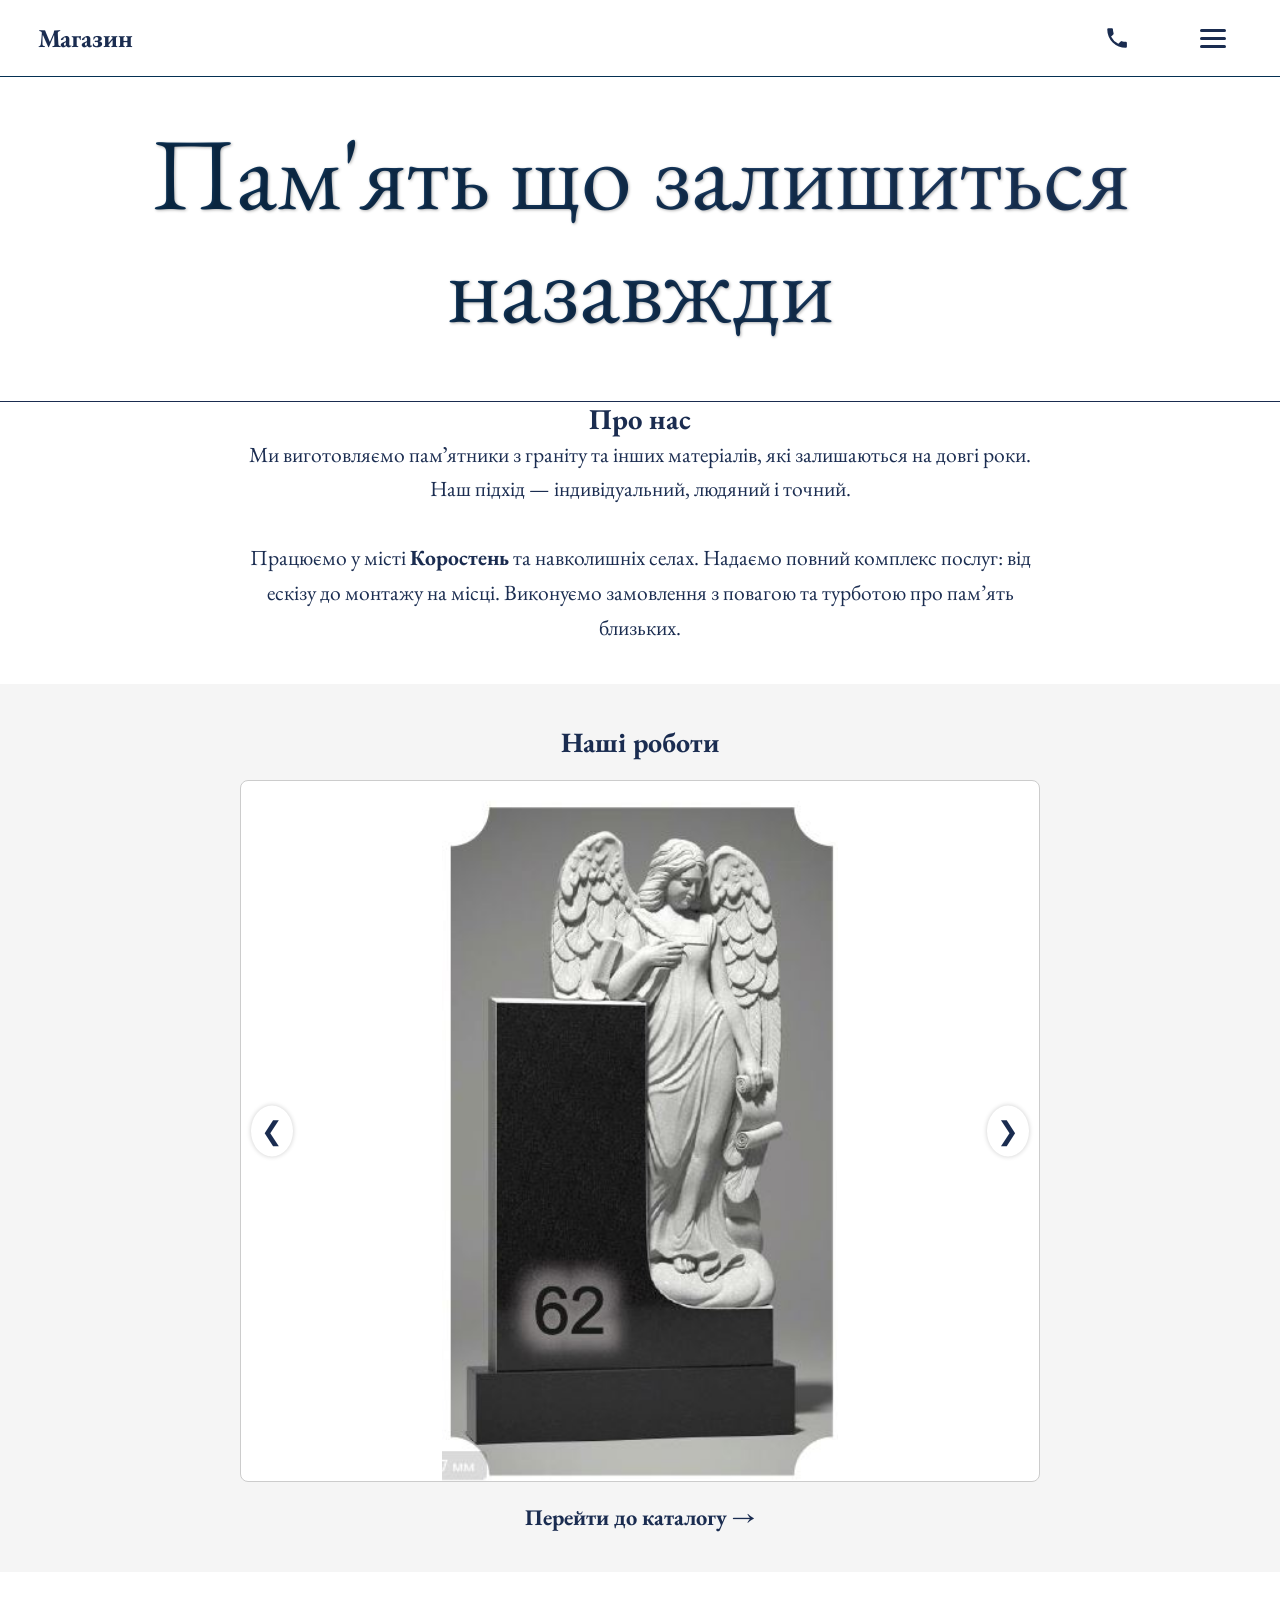
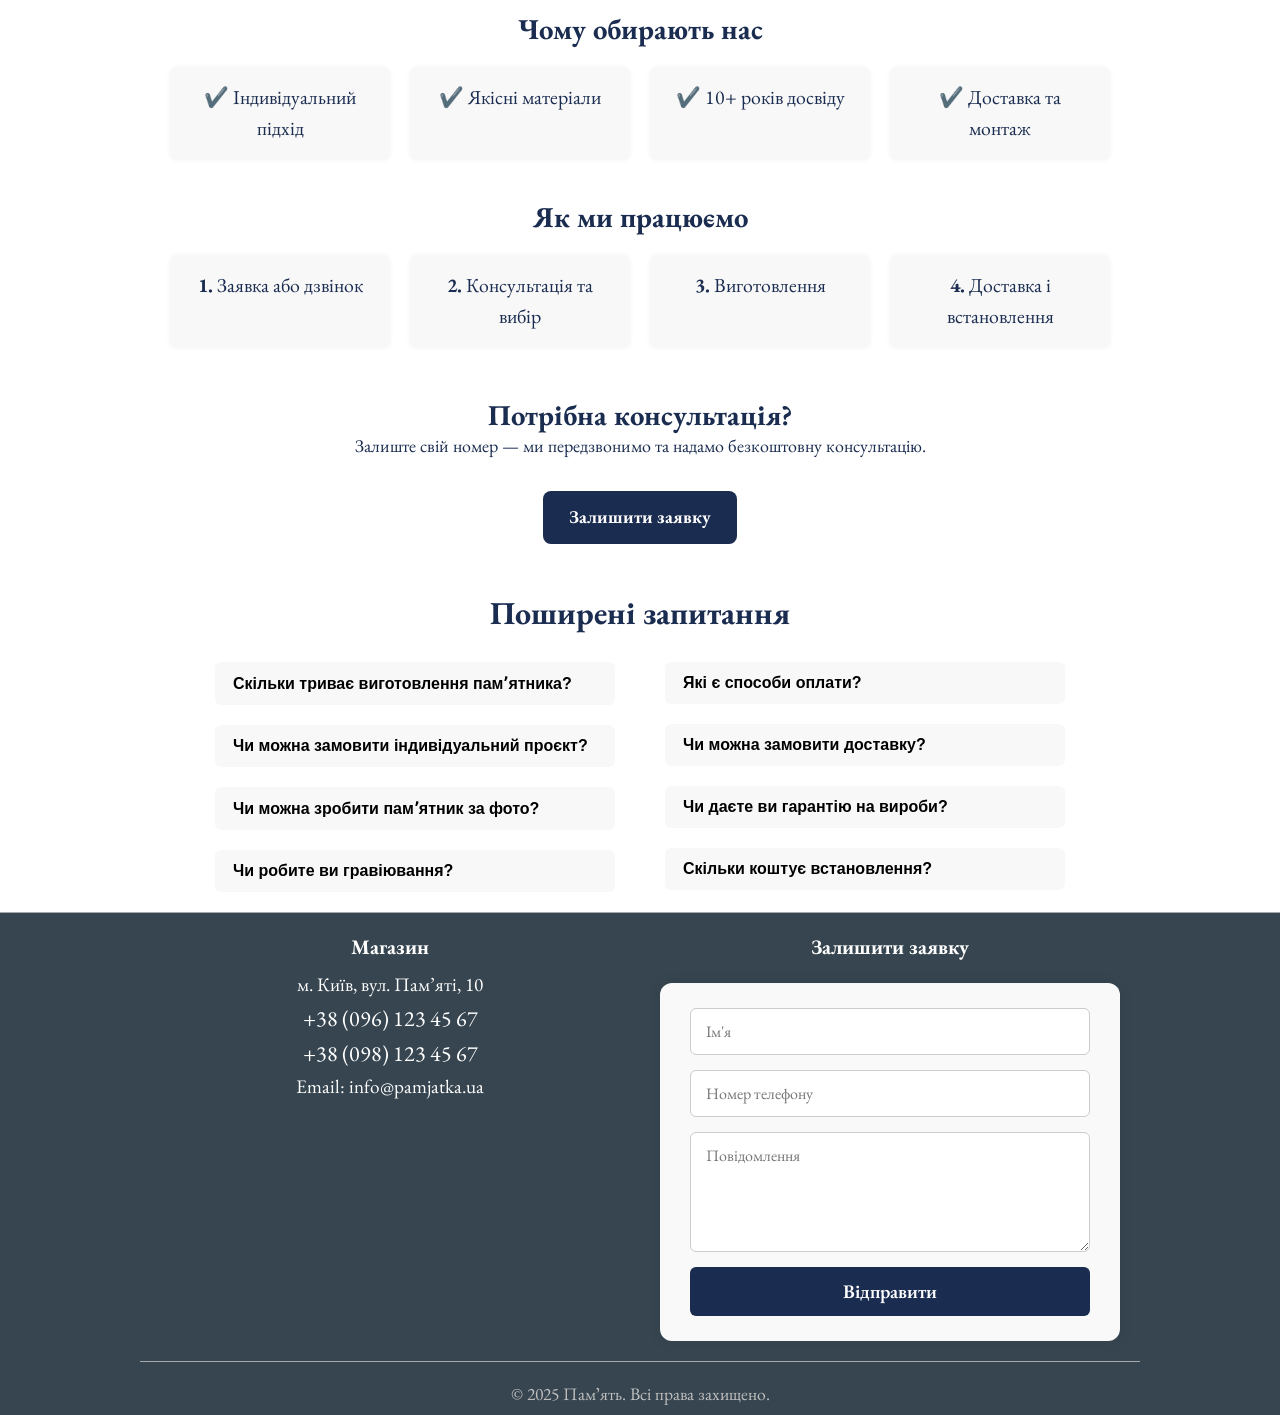
<file: index.html>
<!DOCTYPE html>
<html lang="uk">
  <head>
    <meta charset="UTF-8" />
    <meta name="viewport" content="width=device-width, initial-scale=1.0" />
    <title>Памʼять назавжди</title>
    <link rel="stylesheet" href="style.css" />
    <link
      href="https://fonts.googleapis.com/css2?family=EB+Garamond&display=swap"
      rel="stylesheet"
    />
  </head>
  <body>
    <div class="container">
      <header>
        <div
          class="logo"
          onclick="window.location.href='index.html'"
          style="cursor: pointer"
        >
          <h1>Магазин</h1>
        </div>

        <div class="header-right">
          <button id="toggle-form" class="scroll-btn" aria-label="Зв'язатися">
            <svg
              xmlns="http://www.w3.org/2000/svg"
              width="20"
              height="20"
              fill="currentColor"
              viewBox="0 0 24 24"
            >
              <path
                d="M6.62 10.79a15.053 15.053 0 0 0 6.59 6.59l2.2-2.2a1 1 0 0 1 1.05-.24 11.72 11.72 0 0 0 3.68.59 1 1 0 0 1 1 1V20a1 1 0 0 1-1 1A17 17 0 0 1 3 4a1 1 0 0 1 1-1h3.25a1 1 0 0 1 1 1 11.72 11.72 0 0 0 .59 3.68 1 1 0 0 1-.24 1.05l-2.2 2.2z"
              />
            </svg>
          </button>

          <div class="menu-wrapper">
            <div
              id="hamburger-btn"
              aria-label="Відкрити меню"
              role="button"
              tabindex="0"
            >
              <div class="bar"></div>
              <div class="bar"></div>
              <div class="bar"></div>
            </div>

            <div id="menu-popup" aria-hidden="true">
              <ul>
                <li><a href="catalog.html">Каталог пам'ятників</a></li>
                <li><a href="exhibition.html">Виставка</a></li>
                <li><a href="about.html">Про нас</a></li>
                <li><a href="contacts.html">Контакти</a></li>
              </ul>
            </div>
          </div>
        </div>
      </header>

      <div class="full-width-header-wrapper scroll-animate">
        <div class="full-width-header">Пам'ять що залишиться назавжди</div>
        <div class="underline"></div>
      </div>

      <main>
        <section class="about-section scroll-animate">
          <h2>Про нас</h2>
          <p>
            Ми виготовляємо памʼятники з граніту та інших матеріалів, які
            залишаються на довгі роки. Наш підхід — індивідуальний, людяний і
            точний. <br /><br />
            Працюємо у місті <strong>Коростень</strong> та навколишніх селах.
            Надаємо повний комплекс послуг: від ескізу до монтажу на місці.
            Виконуємо замовлення з повагою та турботою про пам’ять близьких.
          </p>
        </section>
      </main>
      <section class="carousel-section scroll-animate">
        <h2 class="carousel-title">Наші роботи</h2>

        <div class="carousel-container">
          <div class="carousel-track">
            <img src="img/monument1.jpg" alt="Памʼятник 1" />
            <img src="img/monument2.jpg" alt="Памʼятник 2" />
            <img src="img/monument3.jpg" alt="Памʼятник 3" />
          </div>

          <button class="carousel-btn prev" aria-label="Попереднє">
            &#10094;
          </button>
          <button class="carousel-btn next" aria-label="Наступне">
            &#10095;
          </button>
        </div>

        <div class="carousel-link">
          <a href="catalog.html">Перейти до каталогу →</a>
        </div>
      </section>
      <main>
        <section class="why-us centered-section scroll-animate">
          <h2>Чому обирають нас</h2>
          <div class="features-row">
            <div class="feature-box">✔️ Індивідуальний підхід</div>
            <div class="feature-box">✔️ Якісні матеріали</div>
            <div class="feature-box">✔️ 10+ років досвіду</div>
            <div class="feature-box">✔️ Доставка та монтаж</div>
          </div>
        </section>

        <section
          class="how-we-work centered-section scroll-animate scroll-animate"
        >
          <h2>Як ми працюємо</h2>
          <div class="steps-row">
            <div class="step-box"><strong>1.</strong> Заявка або дзвінок</div>
            <div class="step-box">
              <strong>2.</strong> Консультація та вибір
            </div>
            <div class="step-box"><strong>3.</strong> Виготовлення</div>
            <div class="step-box">
              <strong>4.</strong> Доставка і встановлення
            </div>
          </div>
        </section>

        <section class="cta-contact scroll-animate">
          <h2>Потрібна консультація?</h2>
          <p>
            Залиште свій номер — ми передзвонимо та надамо безкоштовну
            консультацію.
          </p>
          <a href="#footer-contact-form" class="btn scroll-btn"
            >Залишити заявку</a
          >
        </section>

        <section class="faq scroll-animate">
          <h2>Поширені запитання</h2>
          <div class="faq-columns">
            <div class="faq-column">
              <div class="faq-item">
                <button class="faq-question" aria-expanded="false">
                  Скільки триває виготовлення памʼятника?
                </button>
                <div class="faq-answer" hidden>
                  <p>В середньому від 10 до 21 дня.</p>
                </div>
              </div>
              <div class="faq-item">
                <button class="faq-question" aria-expanded="false">
                  Чи можна замовити індивідуальний проєкт?
                </button>
                <div class="faq-answer" hidden>
                  <p>
                    Так, ми виготовляємо памʼятники за вашими побажаннями та
                    ескізами.
                  </p>
                </div>
              </div>
              <div class="faq-item">
                <button class="faq-question" aria-expanded="false">
                  Чи можна зробити памʼятник за фото?
                </button>
                <div class="faq-answer" hidden>
                  <p>Так, ми можемо виготовити памʼятник за фото прикладом.</p>
                </div>
              </div>
              <div class="faq-item">
                <button class="faq-question" aria-expanded="false">
                  Чи робите ви гравіювання?
                </button>
                <div class="faq-answer" hidden>
                  <p>Так, включно з портретом, написами та символами.</p>
                </div>
              </div>
            </div>

            <div class="faq-column">
              <div class="faq-item">
                <button class="faq-question" aria-expanded="false">
                  Які є способи оплати?
                </button>
                <div class="faq-answer" hidden>
                  <p>Готівка, переказ на карту, безготівковий розрахунок.</p>
                </div>
              </div>
              <div class="faq-item">
                <button class="faq-question" aria-expanded="false">
                  Чи можна замовити доставку?
                </button>
                <div class="faq-answer" hidden>
                  <p>Так, ми організовуємо доставку по Житомирській області.</p>
                </div>
              </div>
              <div class="faq-item">
                <button class="faq-question" aria-expanded="false">
                  Чи даєте ви гарантію на вироби?
                </button>
                <div class="faq-answer" hidden>
                  <p>Так, на всі вироби діє гарантія до 5 років.</p>
                </div>
              </div>
              <div class="faq-item">
                <button class="faq-question" aria-expanded="false">
                  Скільки коштує встановлення?
                </button>
                <div class="faq-answer" hidden>
                  <p>
                    Ціна залежить від розміру, типу ґрунту та локації —
                    уточнюйте у менеджера.
                  </p>
                </div>
              </div>
            </div>
          </div>
        </section>
      </main>

      <footer>
        <div class="footer-container">
          <div class="footer-left">
            <h3>Магазин</h3>
            <address>
              м. Київ, вул. Пам’яті, 10<br />
              <a
                href="tel:+380961234567"
                id="phone-link"
                class="phone-link-modal"
                >+38 (096) 123 45 67</a
              ><br />
              <a
                href="tel:+380961234567"
                id="phone-link"
                class="phone-link-modal"
                >+38 (098) 123 45 67</a
              ><br />
              Email: info@pamjatka.ua
            </address>
          </div>

          <div class="footer-right">
            <h3>Залишити заявку</h3>
            <br />
            <form id="footer-contact-form">
              <input type="text" name="name" placeholder="Ім'я" required />
              <input
                type="tel"
                name="phone"
                placeholder="Номер телефону"
                required
              />
              <textarea name="message" placeholder="Повідомлення"></textarea>
              <button type="submit" id="submit-button">Відправити</button>
            </form>
          </div>
        </div>

        <p class="footer-bottom-text">© 2025 Памʼять. Всі права захищено.</p>
      </footer>
    </div>

    <script src="script.js"></script>
  </body>
</html>
</file>
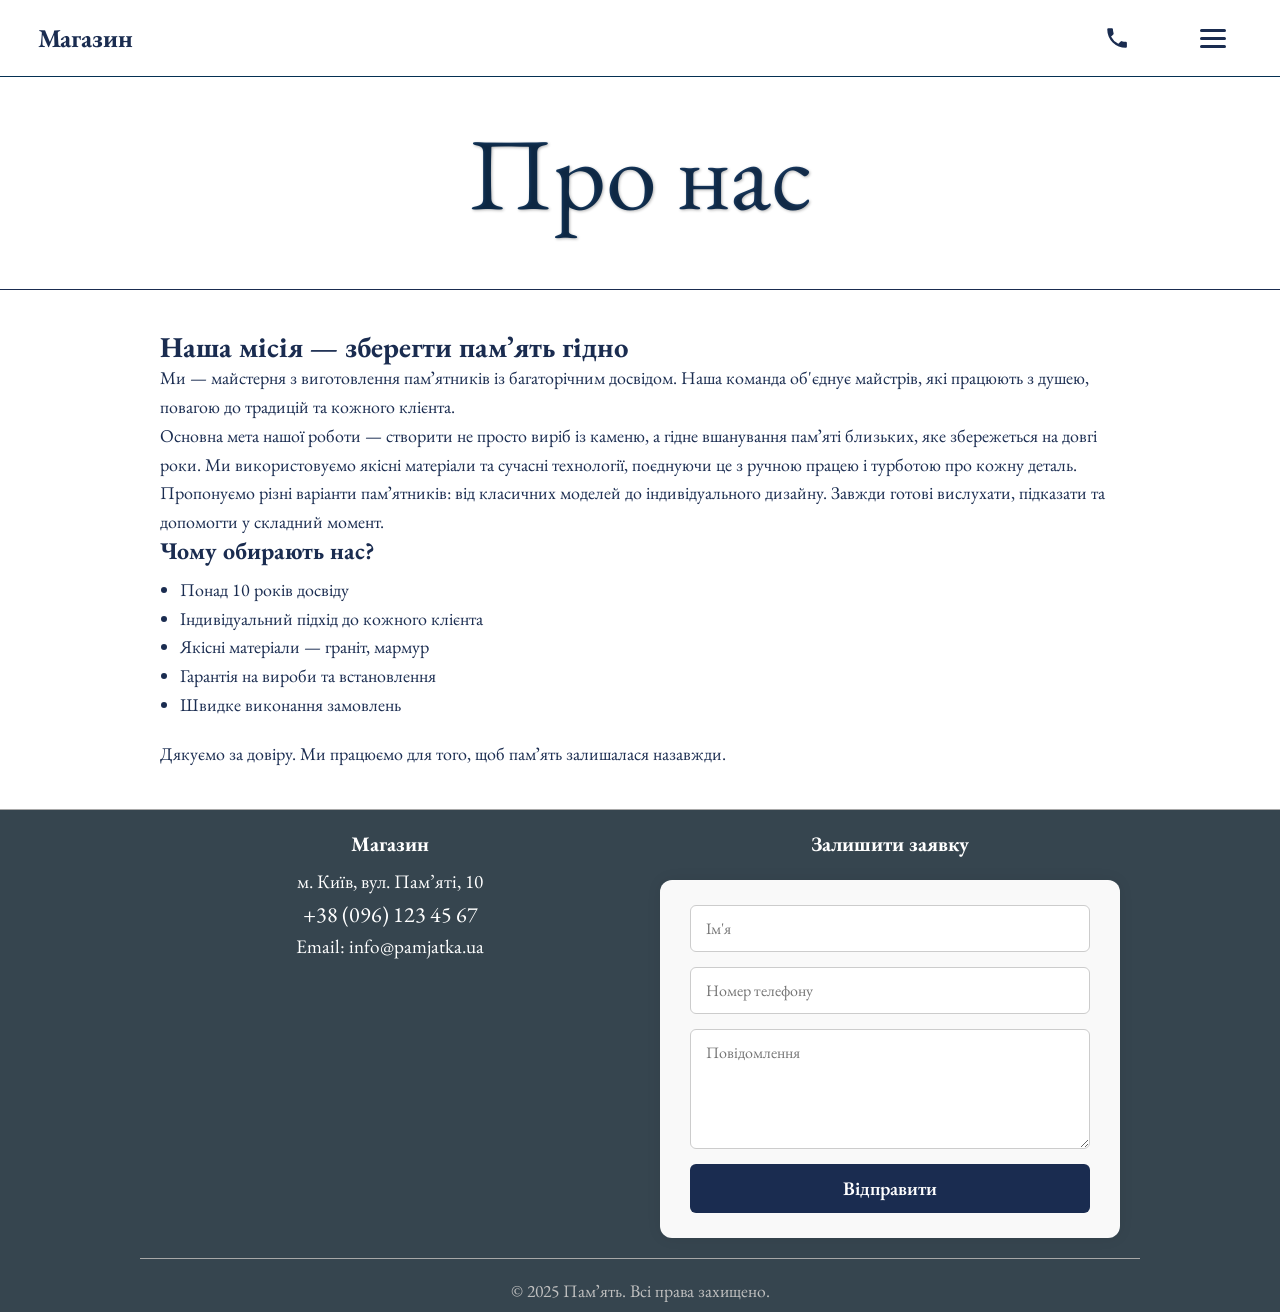
<file: about.html>
<!DOCTYPE html>
<html lang="uk">
  <head>
    <meta charset="UTF-8" />
    <meta name="viewport" content="width=device-width, initial-scale=1.0" />
    <title>Про нас — Памʼять назавжди</title>
    <link rel="stylesheet" href="style.css" />
    <link
      href="https://fonts.googleapis.com/css2?family=EB+Garamond&display=swap"
      rel="stylesheet"
    />
  </head>
  <body>
    <div class="container">
      <!-- Header -->
      <header>
        <div
          class="logo"
          onclick="window.location.href='index.html'"
          style="cursor: pointer"
        >
          <h1>Магазин</h1>
        </div>

        <div class="header-right">
          <button id="toggle-form" class="scroll-btn" aria-label="Зв'язатися">
            <!-- Іконка телефону -->
            <svg
              xmlns="http://www.w3.org/2000/svg"
              width="20"
              height="20"
              fill="currentColor"
              viewBox="0 0 24 24"
            >
              <path
                d="M6.62 10.79a15.053 15.053 0 0 0 6.59 6.59l2.2-2.2a1 1 0 0 1 1.05-.24 11.72 11.72 0 0 0 3.68.59 1 1 0 0 1 1 1V20a1 1 0 0 1-1 1A17 17 0 0 1 3 4a1 1 0 0 1 1-1h3.25a1 1 0 0 1 1 1 11.72 11.72 0 0 0 .59 3.68 1 1 0 0 1-.24 1.05l-2.2 2.2z"
              />
            </svg>
          </button>

          <div class="menu-wrapper">
            <div
              id="hamburger-btn"
              aria-label="Відкрити меню"
              role="button"
              tabindex="0"
            >
              <div class="bar"></div>
              <div class="bar"></div>
              <div class="bar"></div>
            </div>

            <div id="menu-popup" aria-hidden="true">
              <ul>
                <li><a href="catalog.html">Каталог пам'ятників</a></li>
                <li><a href="exhibition.html">Виставка</a></li>
                <li><a href="about.html">Про нас</a></li>
                <li><a href="contacts.html">Контакти</a></li>
              </ul>
            </div>
          </div>
        </div>
      </header>

      <!-- Заголовок -->
      <div class="full-width-header-wrapper scroll-animate">
        <div class="full-width-header">Про нас</div>
        <div class="underline"></div>
      </div>

      <!-- Основний контент -->
      <main>
        <section
          class="about-content scroll-animate"
          style="padding: 40px 20px; max-width: 1000px; margin: 0 auto"
        >
          <h2>Наша місія — зберегти памʼять гідно</h2>
          <p>
            Ми — майстерня з виготовлення памʼятників із багаторічним досвідом.
            Наша команда об'єднує майстрів, які працюють з душею, повагою до
            традицій та кожного клієнта.
          </p>

          <p>
            Основна мета нашої роботи — створити не просто виріб із каменю, а
            гідне вшанування памʼяті близьких, яке збережеться на довгі роки. Ми
            використовуємо якісні матеріали та сучасні технології, поєднуючи це
            з ручною працею і турботою про кожну деталь.
          </p>

          <p>
            Пропонуємо різні варіанти памʼятників: від класичних моделей до
            індивідуального дизайну. Завжди готові вислухати, підказати та
            допомогти у складний момент.
          </p>

          <h3>Чому обирають нас?</h3>
          <ul style="margin-top: 10px; padding-left: 20px">
            <li>Понад 10 років досвіду</li>
            <li>Індивідуальний підхід до кожного клієнта</li>
            <li>Якісні матеріали — граніт, мармур</li>
            <li>Гарантія на вироби та встановлення</li>
            <li>Швидке виконання замовлень</li>
          </ul>

          <p style="margin-top: 20px">
            Дякуємо за довіру. Ми працюємо для того, щоб памʼять залишалася
            назавжди.
          </p>
        </section>
      </main>

      <!-- Footer -->
      <footer>
        <div class="footer-container">
          <div class="footer-left">
            <h3>Магазин</h3>
            <address>
              м. Київ, вул. Пам’яті, 10<br />
              <a
                href="tel:+380961234567"
                id="phone-link"
                class="phone-link-modal"
                >+38 (096) 123 45 67</a
              ><br />
              Email: info@pamjatka.ua
            </address>
          </div>

          <div class="footer-right">
            <h3>Залишити заявку</h3>
            <br />
            <form id="footer-contact-form">
              <input type="text" name="name" placeholder="Ім'я" required />
              <input
                type="tel"
                name="phone"
                placeholder="Номер телефону"
                required
              />
              <textarea name="message" placeholder="Повідомлення"></textarea>
              <button type="submit" id="submit-button">Відправити</button>
            </form>
          </div>
        </div>
        <p class="footer-bottom-text">© 2025 Памʼять. Всі права захищено.</p>
      </footer>
    </div>

    <script src="script.js"></script>
  </body>
</html>
</file>
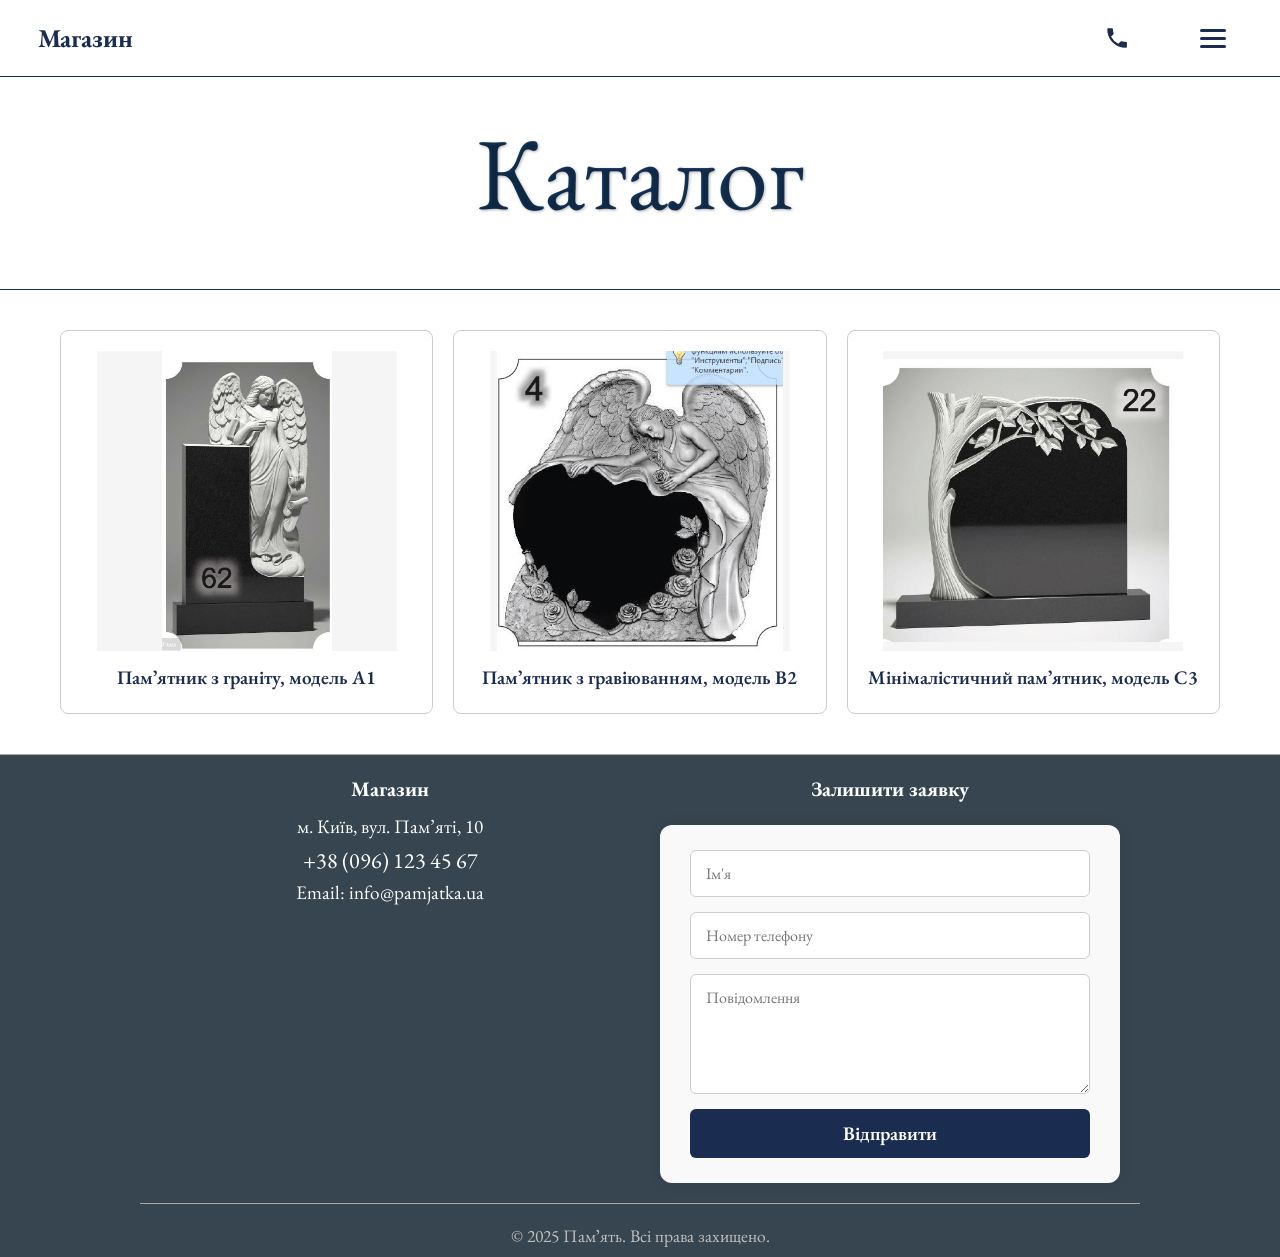
<file: catalog.html>
<!DOCTYPE html>
<html lang="uk">
  <head>
    <meta charset="UTF-8" />
    <meta name="viewport" content="width=device-width, initial-scale=1.0" />
    <title>Каталог памʼятників — Памʼять назавжди</title>
    <link rel="stylesheet" href="style.css" />
    <link
      href="https://fonts.googleapis.com/css2?family=EB+Garamond&display=swap"
      rel="stylesheet"
    />
  </head>
  <body>
    <div class="container">
      <!-- Header -->
      <header>
        <div
          class="logo"
          onclick="window.location.href='index.html'"
          style="cursor: pointer"
        >
          <h1>Магазин</h1>
        </div>

        <div class="header-right">
          <button id="toggle-form" class="scroll-btn" aria-label="Зв'язатися">
            <svg
              xmlns="http://www.w3.org/2000/svg"
              width="20"
              height="20"
              fill="currentColor"
              viewBox="0 0 24 24"
            >
              <path
                d="M6.62 10.79a15.053 15.053 0 0 0 6.59 6.59l2.2-2.2a1 1 0 0 1 1.05-.24 11.72 11.72 0 0 0 3.68.59 1 1 0 0 1 1 1V20a1 1 0 0 1-1 1A17 17 0 0 1 3 4a1 1 0 0 1 1-1h3.25a1 1 0 0 1 1 1 11.72 11.72 0 0 0 .59 3.68 1 1 0 0 1-.24 1.05l-2.2 2.2z"
              />
            </svg>
          </button>

          <div class="menu-wrapper">
            <div
              id="hamburger-btn"
              aria-label="Відкрити меню"
              role="button"
              tabindex="0"
            >
              <div class="bar"></div>
              <div class="bar"></div>
              <div class="bar"></div>
            </div>

            <div id="menu-popup" aria-hidden="true">
              <ul>
                <li><a href="catalog.html">Каталог пам'ятників</a></li>
                <li><a href="exhibition.html">Виставка</a></li>
                <li><a href="about.html">Про нас</a></li>
                <li><a href="contacts.html">Контакти</a></li>
              </ul>
            </div>
          </div>
        </div>
      </header>

      <!-- Заголовок -->
      <div class="full-width-header-wrapper scroll-animate">
        <div class="full-width-header">Каталог</div>
        <div class="underline"></div>
      </div>

      <!-- Основний контент -->
      <main class="scroll-animate">
        <section class="gallery">
          <div class="gallery-item">
            <div class="image-box">
              <img src="img/monument1.jpg" alt="Памʼятник 1" />
            </div>
            <div class="item-title">Памʼятник з граніту, модель A1</div>
          </div>

          <div class="gallery-item">
            <div class="image-box">
              <img src="img/monument2.jpg" alt="Памʼятник 2" />
            </div>
            <div class="item-title">Памʼятник з гравіюванням, модель B2</div>
          </div>

          <div class="gallery-item">
            <div class="image-box">
              <img src="img/monument3.jpg" alt="Памʼятник 3" />
            </div>
            <div class="item-title">Мінімалістичний памʼятник, модель C3</div>
          </div>

          <!-- Додай більше елементів за потреби -->
        </section>
      </main>

      <!-- Footer -->
      <footer>
        <div class="footer-container">
          <div class="footer-left">
            <h3>Магазин</h3>
            <address>
              м. Київ, вул. Пам’яті, 10<br />
              <a
                href="tel:+380961234567"
                id="phone-link"
                class="phone-link-modal"
                >+38 (096) 123 45 67</a
              ><br />
              Email: info@pamjatka.ua
            </address>
          </div>

          <div class="footer-right">
            <h3>Залишити заявку</h3>
            <br />
            <form id="footer-contact-form">
              <input type="text" name="name" placeholder="Ім'я" required />
              <input
                type="tel"
                name="phone"
                placeholder="Номер телефону"
                required
              />
              <textarea name="message" placeholder="Повідомлення"></textarea>
              <button type="submit" id="submit-button">Відправити</button>
            </form>
          </div>
        </div>

        <p class="footer-bottom-text">© 2025 Памʼять. Всі права захищено.</p>
      </footer>
    </div>

    <script src="script.js"></script>
  </body>
</html>
</file>
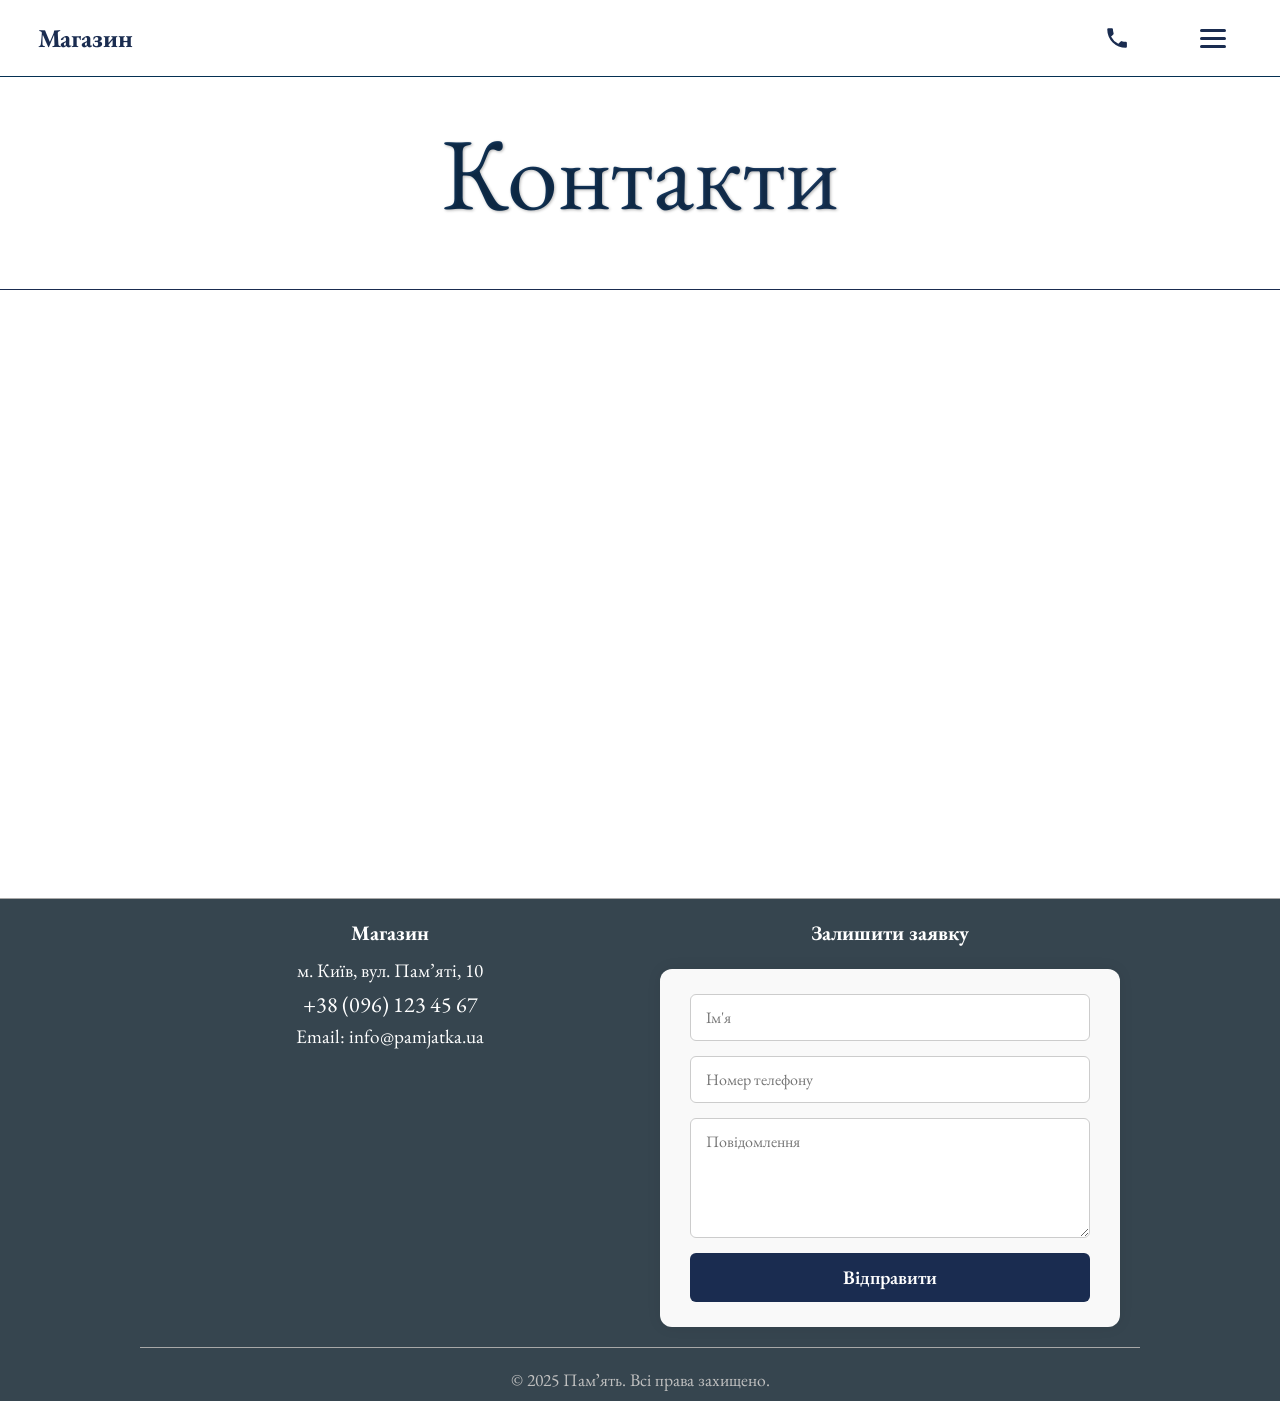
<file: contacts.html>
<!DOCTYPE html>
<html lang="uk">
  <head>
    <meta charset="UTF-8" />
    <meta name="viewport" content="width=device-width, initial-scale=1.0" />
    <title>Контакти — Памʼять назавжди</title>
    <link rel="stylesheet" href="style.css" />
    <link
      href="https://fonts.googleapis.com/css2?family=EB+Garamond&display=swap"
      rel="stylesheet"
    />
  </head>
  <body>
    <div class="container">
      <!-- Header -->
      <header>
        <div class="logo" onclick="window.location.href='index.html'">
          <h1>Магазин</h1>
        </div>

        <div class="header-right">
          <button id="toggle-form" class="scroll-btn" aria-label="Зв'язатися">
            <svg
              xmlns="http://www.w3.org/2000/svg"
              width="20"
              height="20"
              fill="currentColor"
              viewBox="0 0 24 24"
            >
              <path
                d="M6.62 10.79a15.053 15.053 0 0 0 6.59 6.59l2.2-2.2a1 1 0 0 1 1.05-.24 11.72 11.72 0 0 0 3.68.59 1 1 0 0 1 1 1V20a1 1 0 0 1-1 1A17 17 0 0 1 3 4a1 1 0 0 1 1-1h3.25a1 1 0 0 1 1 1 11.72 11.72 0 0 0 .59 3.68 1 1 0 0 1-.24 1.05l-2.2 2.2z"
              />
            </svg>
          </button>

          <div class="menu-wrapper">
            <div id="hamburger-btn" role="button" tabindex="0">
              <div class="bar"></div>
              <div class="bar"></div>
              <div class="bar"></div>
            </div>

            <div id="menu-popup">
              <ul>
                <li><a href="catalog.html">Каталог пам'ятників</a></li>
                <li><a href="exhibition.html">Виставка</a></li>
                <li><a href="about.html">Про нас</a></li>
                <li><a href="contacts.html">Контакти</a></li>
              </ul>
            </div>
          </div>
        </div>
      </header>

      <!-- Заголовок -->
      <div class="full-width-header-wrapper scroll-animate">
        <div class="full-width-header">Контакти</div>
        <div class="underline"></div>
      </div>

      <!-- Карта -->
      <main>
        <section
          class="map-section scroll-animate"
          style="padding: 40px 20px; text-align: center"
        >
          <section id="map" style="margin: 40px 0">
            <div class="map-container">
              <iframe
                src="https://www.google.com/maps/embed?pb=!1m18!1m12!1m3!1d1298.0288405565564!2d28.606807004438373!3d50.957515828695!2m3!1f0!2f0!3f0!3m2!1i1024!2i768!4f13.1!3m3!1m2!1s0x472bdbbc7ee4a571%3A0x253906e14a821879!2z0LLRg9C70LjRhtGPINCG0LLQsNC90LAg0JrQvtGC0LvRj9GA0LXQstGB0YzQutC-0LPQviwgMTQ0LCDQmtC-0YDQvtGB0YLQtdC90YwsINCW0LjRgtC-0LzQuNGA0YHRjNC60LAg0L7QsdC70LDRgdGC0YwsIDExNTA5!5e0!3m2!1suk!2sua!4v1755598409190!5m2!1suk!2sua"
                width="600"
                height="450"
                style="border: 0"
                allowfullscreen=""
                loading="lazy"
                referrerpolicy="no-referrer-when-downgrade"
              ></iframe>
            </div>
          </section>
        </section>
      </main>

      <!-- Footer -->
      <footer>
        <div class="footer-container">
          <div class="footer-left">
            <h3>Магазин</h3>
            <address>
              м. Київ, вул. Пам’яті, 10<br />
              <a
                href="tel:+380961234567"
                id="phone-link"
                class="phone-link-modal"
                >+38 (096) 123 45 67</a
              ><br />
              Email: info@pamjatka.ua
            </address>
          </div>

          <div class="footer-right">
            <h3>Залишити заявку</h3>
            <br />
            <form id="footer-contact-form">
              <input type="text" name="name" placeholder="Ім'я" required />
              <input
                type="tel"
                name="phone"
                placeholder="Номер телефону"
                required
              />
              <textarea name="message" placeholder="Повідомлення"></textarea>
              <button type="submit" id="submit-button">Відправити</button>
            </form>
          </div>
        </div>

        <p class="footer-bottom-text">© 2025 Памʼять. Всі права захищено.</p>
      </footer>
    </div>

    <script src="script.js"></script>
  </body>
</html>
</file>
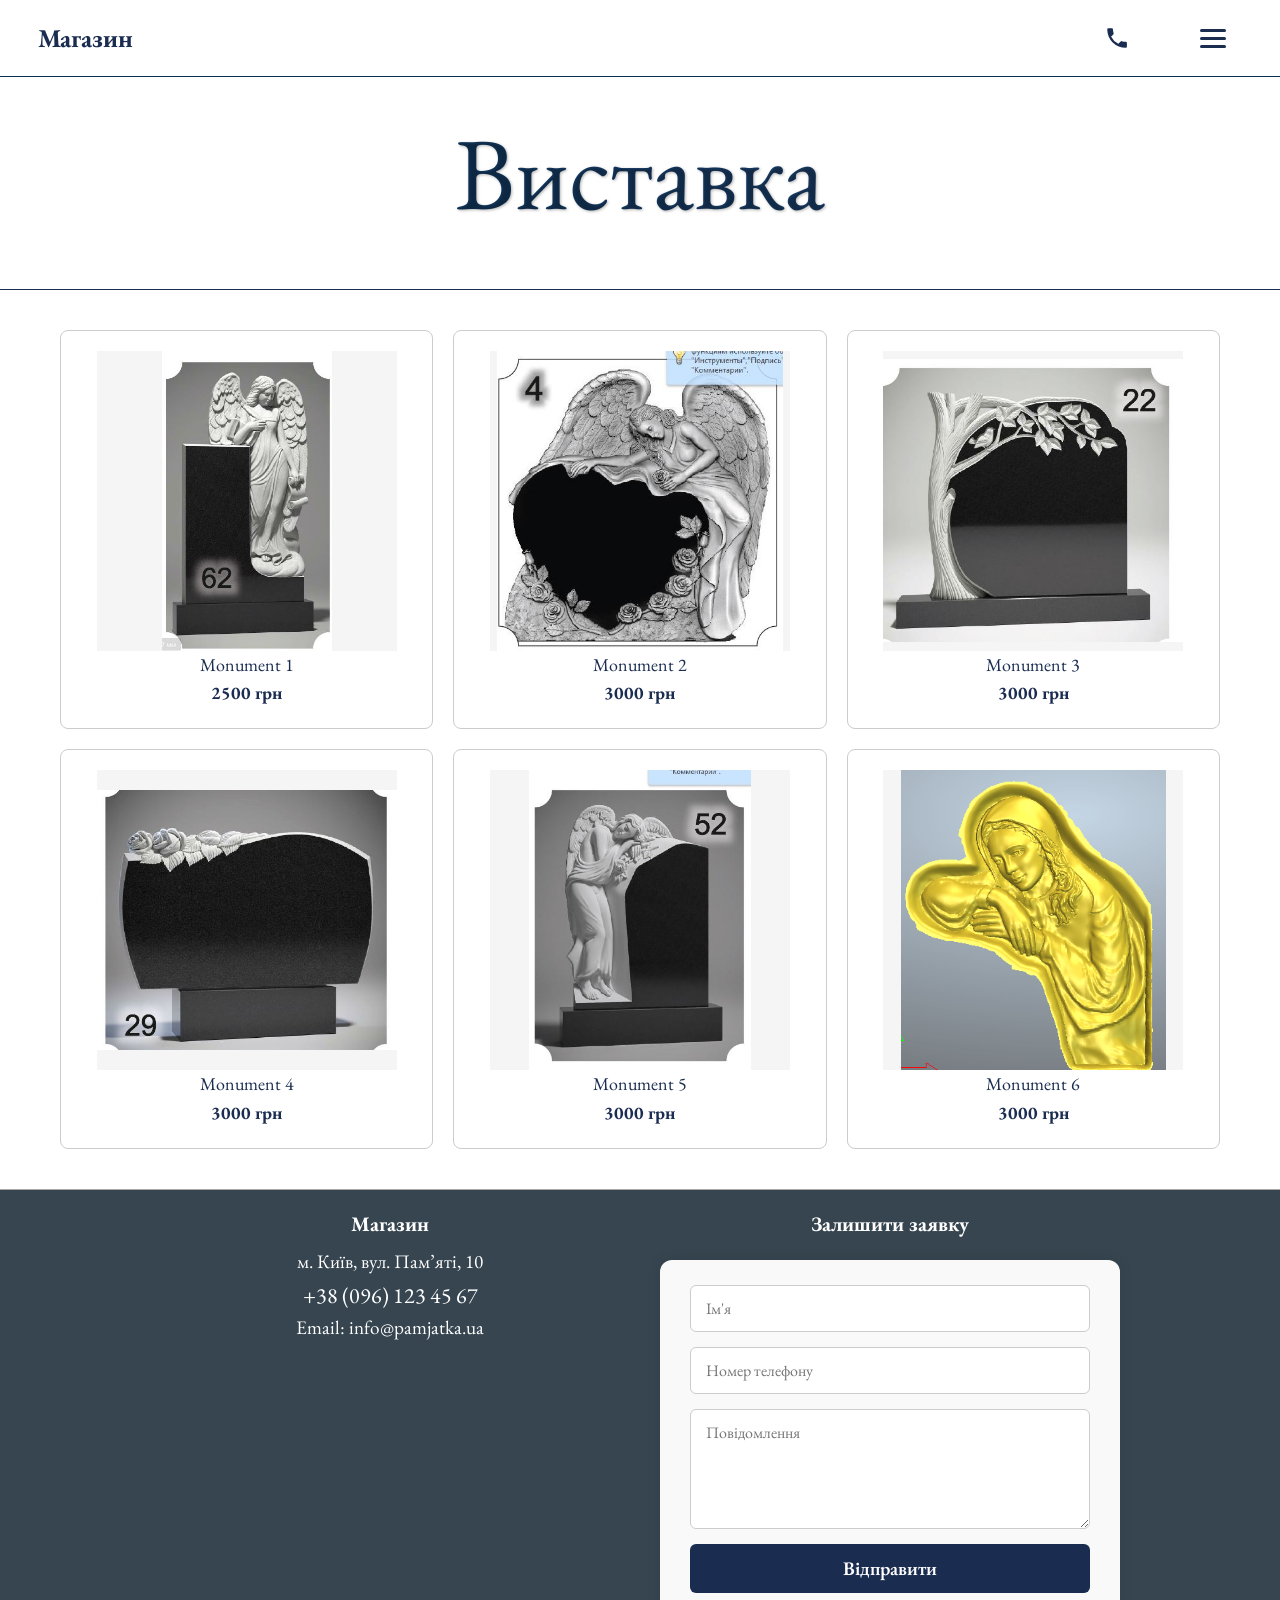
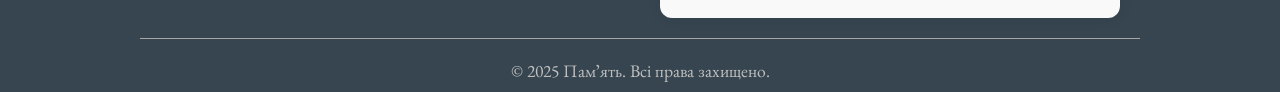
<file: exhibition.html>
<!DOCTYPE html>
<html lang="uk">
  <head>
    <meta charset="UTF-8" />
    <meta name="viewport" content="width=device-width, initial-scale=1.0" />
    <title>Виставка — Памʼять назавжди</title>
    <link rel="stylesheet" href="style.css" />
    <link
      href="https://fonts.googleapis.com/css2?family=EB+Garamond&display=swap"
      rel="stylesheet"
    />
  </head>
  <body>
    <div class="container">
      <!-- Header -->
      <header>
        <div
          class="logo"
          onclick="window.location.href='index.html'"
          style="cursor: pointer"
        >
          <h1>Магазин</h1>
        </div>

        <div class="header-right">
          <button id="toggle-form" class="scroll-btn" aria-label="Зв'язатися">
            <!-- SVG тут -->
            <svg
              xmlns="http://www.w3.org/2000/svg"
              width="20"
              height="20"
              fill="currentColor"
              viewBox="0 0 24 24"
            >
              <path
                d="M6.62 10.79a15.053 15.053 0 0 0 6.59 6.59l2.2-2.2a1 1 0 0 1 1.05-.24 11.72 11.72 0 0 0 3.68.59 1 1 0 0 1 1 1V20a1 1 0 0 1-1 1A17 17 0 0 1 3 4a1 1 0 0 1 1-1h3.25a1 1 0 0 1 1 1 11.72 11.72 0 0 0 .59 3.68 1 1 0 0 1-.24 1.05l-2.2 2.2z"
              />
            </svg>
          </button>

          <div class="menu-wrapper">
            <div
              id="hamburger-btn"
              aria-label="Відкрити меню"
              role="button"
              tabindex="0"
            >
              <div class="bar"></div>
              <div class="bar"></div>
              <div class="bar"></div>
            </div>

            <div id="menu-popup" aria-hidden="true">
              <ul>
                <li><a href="catalog.html">Каталог пам'ятників</a></li>
                <li><a href="exhibition.html">Виставка</a></li>
                <li><a href="about.html">Про нас</a></li>
                <li><a href="contacts.html">Контакти</a></li>
              </ul>
            </div>
          </div>
        </div>
      </header>

      <!-- Заголовок -->
      <div class="full-width-header-wrapper scroll-animate">
        <div class="full-width-header">Виставка</div>
        <div class="underline"></div>
      </div>

      <!-- Основний контент -->
      <main class="scroll-animate">
        <section class="gallery" id="gallery"></section>
      </main>

      <!-- Footer -->
      <footer>
        <div class="footer-container">
          <div class="footer-left">
            <h3>Магазин</h3>
            <address>
              м. Київ, вул. Пам’яті, 10<br />
              <a
                href="tel:+380961234567"
                id="phone-link"
                class="phone-link-modal"
                >+38 (096) 123 45 67</a
              ><br />
              Email: info@pamjatka.ua
            </address>
          </div>

          <div class="footer-right">
            <h3>Залишити заявку</h3>
            <br />
            <form id="footer-contact-form">
              <input type="text" name="name" placeholder="Ім'я" required />
              <input
                type="tel"
                name="phone"
                placeholder="Номер телефону"
                required
              />
              <textarea name="message" placeholder="Повідомлення"></textarea>
              <button type="submit" id="submit-button">Відправити</button>
            </form>
          </div>
        </div>

        <p class="footer-bottom-text">© 2025 Памʼять. Всі права захищено.</p>
      </footer>
    </div>

    <script src="script.js"></script>
  </body>
</html>
</file>
<file: style.css>
:root {
  --main-color: #1a2c50;
  --accent-color: #a8a8a8;
  --background: #f9f9f9;
  --white: #fff;
}

/* Загальні стилі */
* {
  box-sizing: border-box;
  margin: 0;
  padding: 0;
}

body {
  font-family: 'EB Garamond', serif;
  background: var(--background);
  color: var(--main-color);
  display: flex;
  justify-content: center;
  min-height: 100vh;
  width: 100%;
  margin: 0;
}

.container {
  width: 100%;
  max-width: none;
  background: var(--white);
  min-height: 100vh;
  display: flex;
  flex-direction: column;
  position: relative;
}

/* --- Header --- */
header {
  width: 100%;
  background: var(--white);
  display: flex;
  justify-content: space-between;
  align-items: center;
  border-bottom: 1px solid #053052;
  position: sticky;
  top: 0;
  z-index: 999;
  box-shadow: none;
  box-sizing: border-box;
}

.logo {
  display: flex;
  flex-direction: column;
  cursor: pointer;
  padding: 15px 38px;
}

.logo h1 {
  margin: 0;
  font-size: 1.6rem;
  font-family: 'EB Garamond', serif;
}

.logo p {
  font-size: 0.85rem;
  color: var(--accent-color);
  font-family: 'EB Garamond', serif;
}

.header-right {
  display: flex;
  align-items: center;
  gap: 38px;
  padding: 15px 38px;
}

/* Кнопка "Зв'язатися" */
#toggle-form {
  background: transparent;
  color: var(--main-color);
  border: 2px solid transparent; /* Готуємось до обводки */
  padding: 8px 14px;
  border-radius: 8px;
  cursor: pointer;
  font-weight: bold;
  font-family: 'EB Garamond', serif;
  display: flex;
  align-items: center;
  gap: 6px;
  transition: background-color 0.3s ease, color 0.3s ease,
    border-color 0.3s ease;

  /* Вирівнюємо розміри */
  min-width: 42px;
  min-height: 42px;
  box-sizing: border-box; /* щоб border не змінював розміри */
}

#toggle-form:hover {
  background: var(--main-color);
  color: white;
  border-color: var(--main-color); /* З'являється обводка */
}

#toggle-form svg {
  width: 26px;
  height: 26px;
  color: var(--main-color);
  transition: color 0.3s ease;
}

#toggle-form:hover svg {
  color: white;
}

/* Гамбургер */
.menu-icon {
  display: none;
  font-size: 24px;
  background: none;
  border: none;
  cursor: pointer;
  color: var(--main-color);
  font-family: 'EB Garamond', serif;
}

.menu-container {
  position: relative;
  display: inline-block;
}
#hamburger-btn {
  padding: 8px 14px;
  border: 2px solid transparent; /* для обводки */
  border-radius: 8px;
  background-color: transparent;
  cursor: pointer;
  display: flex;
  flex-direction: column;
  align-items: center;
  justify-content: center;
  gap: 5px;
  transition: background-color 0.3s ease, border-color 0.3s ease;
  box-sizing: border-box;

  /* Вирівнюємо розміри, як у кнопки телефону */
  min-width: 42px;
  min-height: 42px;
}

.bar {
  width: 26px;
  height: 3px;
  background-color: var(--main-color);
  border-radius: 2px;
  transition: background-color 0.3s ease;
}

#hamburger-btn:hover {
  background-color: var(--main-color);
  border-color: var(--main-color);
}

#hamburger-btn:hover .bar {
  background-color: white;
}

/* Випадаюче меню */
#menu-popup {
  display: none;
  position: absolute;
  top: calc(100% + 6px);
  left: -120px;
  background: var(--white);
  border: 1px solid var(--accent-color);
  border-radius: 8px;
  padding: 12px 16px;
  width: 180px;
  box-shadow: 0 4px 12px rgba(0, 0, 0, 0.15);
  z-index: 1200;
  font-family: 'EB Garamond', serif;
}

#menu-popup ul {
  list-style: none;
  margin: 0;
  padding: 0;
}

#menu-popup ul li {
  padding: 10px 14px;
  border-radius: 6px;
  transition: background-color 0.2s ease, color 0.3s ease;
  list-style: none;
}

#menu-popup ul li a {
  display: inline-block;
  font-size: 1.5rem !important;
  font-weight: 700 !important;
  color: var(--main-color);
  text-decoration: none;
  font-family: 'EB Garamond', serif;
  transition: color 0.3s ease;
}

#menu-popup ul li:last-child {
  border-bottom: none;
}

#menu-popup ul li:hover {
  background-color: var(--main-color); /* синій фон */
}

#menu-popup ul li:hover a {
  color: white !important; /* текст білий */
  font-weight: 700;
}

/* Контактна форма */
#contact-form-section {
  margin: 20px 0;
}

#contact-form {
  display: flex;
  flex-direction: column;
  gap: 10px;
}

#contact-form input,
#contact-form textarea {
  padding: 8px;
  border: 1px solid var(--main-color);
  border-radius: 6px;
  font-size: 1rem;
  resize: vertical;
}

#contact-form button {
  background: var(--main-color);
  color: white;
  padding: 10px;
  border: none;
  border-radius: 6px;
  font-weight: bold;
  cursor: pointer;
  transition: background-color 0.3s ease;
}

#contact-form button:hover {
  background: #0e1c3a;
}

/* Спливаюча форма на великих екранах */
@media (min-width: 769px) {
  #contact-form-section {
    position: absolute;
    top: 60px;
    right: 0;
    background: var(--white);
    box-shadow: 0 4px 12px rgba(0, 0, 0, 0.15);
    padding: 15px;
    border-radius: 8px;
    width: 280px;
    z-index: 1100;
  }

  #contact-form-section.hidden {
    display: none;
  }

  #contact-form input,
  #contact-form textarea {
    padding: 6px;
    font-size: 0.9rem;
  }

  #contact-form button {
    padding: 8px;
    font-size: 0.9rem;
  }
}

/* Main content */
main {
  font-size: 1.125rem; /* 18px */
  line-height: 1.6;
  color: var(--main-color);
  font-family: 'EB Garamond', serif;
}

main h1,
main h2,
main h3,
main h4 {
  color: var(--main-color);
  font-family: 'EB Garamond', serif;
  font-weight: bold;
  line-height: 1.2;
}

main h1 {
  font-size: 2.2rem;
}

main h2 {
  font-size: 1.8rem;
}

main h3 {
  font-size: 1.5rem;
}

main h4 {
  font-size: 1.3rem;
}
main p {
  line-height: 1.6;
}

/* Footer */
footer {
  margin-top: auto;
  text-align: center;
  padding: 30px 0 20px;
  border-top: 1px solid var(--accent-color);
  font-size: 1.1rem;
  background: #36454f;
  color: white;
  padding-top: 20px;
  padding-bottom: 10px;
}

.footer-container {
  max-width: 1000px;
  margin: 0 auto;
  display: flex;
  justify-content: space-between;
  gap: 40px;
  flex-wrap: wrap;
  padding: 0 20px;
  padding-bottom: 20px;
  border-bottom: 1px solid #a8a8a8;
}

.footer-left,
.footer-right {
  flex: 1 1 300px;
}

#footer-contact-form {
  background: var(--background); /* #f9f9f9 */
  padding: 25px 30px;
  border-radius: 12px;
  box-shadow: 0 0 15px rgba(0, 0, 0, 0.07);
  max-width: 500px;
  margin: 0 auto;
  display: flex;
  flex-direction: column;
  gap: 15px;
  font-family: 'EB Garamond', serif;
  color: var(--main-color);
}

/* Поля input та textarea */
#footer-contact-form input,
#footer-contact-form textarea {
  width: 100%;
  padding: 12px 15px;
  border: 1.5px solid #ccc;
  border-radius: 6px;
  font-size: 1rem;
  transition: border-color 0.3s ease;
  font-family: inherit;
  color: var(--main-color);
}
#footer-contact-form input:focus,
#footer-contact-form textarea:focus {
  border-color: #1a2c50; /* твій main color */
  outline: none;
}

#footer-contact-form textarea {
  min-height: 120px;
  resize: vertical;
}

/* Кнопка */
#footer-contact-form button {
  background-color: #1a2c50; /* main color */
  color: var(--white);
  padding: 12px 0;
  font-size: 1.1rem;
  font-weight: 600;
  border: none;
  border-radius: 6px;
  cursor: pointer;
  width: 100%;
  transition: background-color 0.3s ease;
}

#footer-contact-form button:hover {
  background-color: #053052; /* темніший відтінок */
}

.footer-bottom-text {
  text-align: center;
  font-size: 1.1rem;
  margin-top: 20px;
  color: #c0c0c0;
}

/* Адаптив для мобільних */
@media (max-width: 768px) {
  .container {
    width: 100vw;
    padding: 10px;
  }

  .header-right {
    gap: 20px;
  }

  nav ul {
    display: none;
    flex-direction: column;
    gap: 10px;
    background: var(--white);
    position: absolute;
    top: 60px;
    right: 10px;
    box-shadow: 0 4px 12px rgba(0, 0, 0, 0.1);
    padding: 10px 20px;
    border-radius: 8px;
    z-index: 1000;
  }

  nav ul.open {
    display: flex;
  }

  .menu-icon {
    display: block;
  }

  nav {
    position: relative;
  }
}

/* Декор заголовка */
.full-width-header-wrapper {
  position: relative;
}

.full-width-header {
  max-width: 100%;
  padding: 40px 20px 60px;
  margin: 0 auto;
  text-align: center;
  font-family: 'EB Garamond', serif;
  font-weight: normal;
  font-style: normal;
  font-size: clamp(2.5rem, 8vw, 130px); /* адаптивний шрифт */
  line-height: 1.1;
  background: linear-gradient(50deg, #053052 0%, #274472 100%);
  -webkit-background-clip: text;
  -webkit-text-fill-color: transparent;
  color: transparent;
  user-select: none;
  white-space: normal;
  overflow-wrap: break-word;
  overflow: visible;
  text-shadow: 1px 1px 3px rgba(0, 0, 0, 0.3);
}

.underline {
  position: absolute;
  bottom: 0;
  left: 0;
  width: 100%;
  height: 1px;
  background-color: var(--main-color);
  /* transform: translateX(calc(-50vw + 50%)); */
}

/* Utility */
.hidden {
  display: none;
}

.menu-wrapper {
  position: relative;
}
.gallery {
  display: grid;
  grid-template-columns: repeat(3, 1fr); /* По замовчуванню — 3 колонки */
  gap: 20px;
  padding: 40px 20px;
  max-width: 1200px;
  margin: 0 auto;
}

.gallery-item {
  background: #fff;
  border: 1px solid #ccc;
  padding: 20px;
  border-radius: 8px;
  display: flex;
  flex-direction: column;
  align-items: center;
  text-align: center;
}

.image-box {
  width: 100%;
  max-width: 300px; /* обмеження розміру */
  aspect-ratio: 1 / 1;
  background-color: #f5f5f5;
  display: flex;
  justify-content: center;
  align-items: center;
  overflow: hidden;
}

.image-box img {
  width: 100%;
  height: 100%;
  object-fit: contain; /* щоб не обрізалось */
}

.item-title {
  margin-top: 12px;
  font-size: 1.2rem;
  font-weight: 600;
  color: var(--main-color);
}

/* Адаптація під планшети */
@media (max-width: 1024px) {
  .gallery {
    grid-template-columns: repeat(2, 1fr);
  }
}

/* Адаптація під телефони */
@media (max-width: 600px) {
  .gallery {
    grid-template-columns: 1fr;
    padding: 20px 10px;
  }

  .image-box {
    max-width: 100%;
  }
}

/* Змінено carousel: */
/* Збільшуємо фото в 2 рази */
.carousel-section {
  text-align: center;
  padding: 40px 20px;
  background-color: #f5f5f5;
}

.carousel-title {
  font-size: 28px;
  margin-bottom: 20px;
}

.carousel-container {
  position: relative;
  max-width: 800px; /* Зменшено ширину */
  margin: 0 auto;
  overflow: hidden;
  border: 1px solid #ccc;
  border-radius: 8px;
  background: white;
}

.carousel-track {
  display: flex;
  transition: transform 0.5s ease-in-out;
}

.carousel-track img {
  min-width: 100%;
  max-height: 700px; /* обмеження по висоті */
  height: auto;
  object-fit: contain;
  user-select: none;
  pointer-events: none;
}

.carousel-btn {
  position: absolute;
  top: 50%;
  transform: translateY(-50%);
  background-color: white;
  border: none;
  color: #1a2c50;
  font-size: 26px;
  padding: 10px;
  cursor: pointer;
  z-index: 10;
  border-radius: 50%;
  box-shadow: 0 0 5px rgba(0, 0, 0, 0.2);
  transition: background-color 0.3s ease, color 0.3s ease;
}

.carousel-btn:hover {
  background-color: #1a2c50;
  color: white;
}

.carousel-btn.prev {
  left: 10px;
}

.carousel-btn.next {
  right: 10px;
}

@media (max-width: 768px) {
  .carousel-container {
    max-width: 90%;
  }

  .carousel-track img {
    max-height: 250px;
  }

  .carousel-btn {
    font-size: 20px;
    padding: 8px;
  }
}
.carousel-link {
  margin-top: 20px;
  text-align: center;
}

.carousel-link a {
  font-size: 1.4rem;
  font-weight: bold;
  color: var(--main-color);
  text-decoration: none;
  transition: transform 0.2s ease, color 0.3s ease;
  display: inline-block;
}

.carousel-link a:hover {
  transform: scale(1.06); /* трішки збільшується */
  color: #0e1c3a; /* темніший відтінок синього */
}

/* Карта */
.map-container {
  width: 100%;
  max-width: 100%;
  margin: 0 auto;
  padding: 20px;
}

.map-container iframe {
  width: 100%;
  height: 400px;
  border-radius: 8px;
  border: 0;
}

/* Адаптив під мобільні */
@media (max-width: 768px) {
  .map-container iframe {
    height: 250px;
  }
}

@media (max-width: 480px) {
  .map-container iframe {
    height: 200px;
  }
}

footer address {
  font-size: 1.2rem;
  line-height: 1.6;
  margin-top: 10px;
  font-style: normal;
}

/* телефон */
/* Стилі для модального вікна */
.phone-modal {
  position: fixed;
  top: 0;
  left: 0;
  width: 100vw;
  height: 100vh;
  background-color: rgba(0, 0, 0, 0.5);
  display: flex;
  justify-content: center;
  align-items: center;
  z-index: 1000;
}

.phone-modal-content {
  background-color: white;
  padding: 20px 30px;
  border-radius: 8px;
  text-align: center;
  box-shadow: 0 4px 15px rgba(0, 0, 0, 0.2);
  max-width: 90%;
}

.phone-modal-content p {
  margin-bottom: 10px;
  font-size: 18px;
  font-weight: 500;
}

.phone-link-modal {
  font-size: 22px;
  text-decoration: none;
  color: inherit; /* Наслідує колір тексту футера */
  cursor: pointer;
  font-weight: normal; /* Якщо в футері нормальний шрифт */
  transition: text-decoration 0.3s ease;
}

.phone-link-modal:hover {
  text-decoration: underline;
}

.phone-link-modal:hover,
.phone-link-modal:focus {
  text-decoration: underline; /* Підкреслення при наведенні/фокусі */
  outline: none; /* Прибираємо обводку, якщо треба */
}

.centered-section {
  text-align: center;
  margin-top: 40px;
}

.features-row,
.steps-row {
  display: flex;
  flex-wrap: wrap;
  justify-content: center;
  gap: 20px;
  margin-top: 20px;
}

.feature-box,
.step-box {
  background-color: #f8f8f8;
  padding: 15px 20px;
  border-radius: 8px;
  font-size: 1.1em;
  flex: 1 1 200px;
  max-width: 220px;
  box-shadow: 0 0 5px rgba(0, 0, 0, 0.05);
}
.faq {
  max-width: 900px;
  margin: 0 auto;
  text-align: center;
  padding: 20px;
}

.faq h2 {
  margin-bottom: 30px;
  font-size: 2rem;
}

.faq-columns {
  display: flex;
  justify-content: center;
  gap: 50px;
  flex-wrap: wrap;
}

.faq-column {
  flex: 1 1 300px;
  max-width: 400px;
  text-align: left;
}

.faq-item + .faq-item {
  margin-top: 20px;
}

.faq-question {
  width: 100%;
  background: rgb(248, 248, 248);
  border: none;
  padding: 12px 18px;
  font-size: 1rem;
  font-weight: 700;
  cursor: pointer;
  border-radius: 6px;
  transition: background 0.3s;
  text-align: left;
}

.faq-question:hover {
  background: #ddd;
}

.faq-answer {
  overflow: hidden;
  max-height: 0;
  transition: max-height 0.4s ease, padding 0.4s ease;
  padding: 0 18px;
  background: #f9f9f9;
  border-radius: 0 0 6px 6px;
}

.faq-answer p {
  margin: 10px 0;
}

/* Клас для відкритої відповіді */
.faq-answer.open {
  max-height: 500px; /* достатньо для відповіді */
  padding: 10px 18px;
}

.cta-contact {
  text-align: center;
  margin-top: 50px;
}

.cta-contact .btn {
  display: inline-flex; /* щоб вирівняти текст по центру */
  align-items: center;
  justify-content: center;
  gap: 6px;
  margin: 30px 0;
  padding: 10px 24px;
  background-color: #1a2c50; /* темно-синій фон, як гамбургер */
  color: white;
  font-weight: 700; /* жирний текст */
  border: 2px solid transparent; /* для hover-ефекту */
  border-radius: 8px;
  cursor: pointer;
  text-decoration: none;
  font-family: 'EB Garamond', serif;
  transition: background-color 0.3s ease, color 0.3s ease,
    border-color 0.3s ease;
  user-select: none;
}

.about-section {
  text-align: center;
  font-size: 1.2em;
  max-width: 800px;
  margin: 0 auto 40px auto;
}

/* === Попап (overlay) === */
.overlay {
  position: fixed;
  top: 0;
  left: 0;
  width: 100vw;
  height: 100vh;
  background: rgba(0, 0, 0, 0.6);
  display: flex;
  align-items: center;
  justify-content: center;
  z-index: 9999;
  padding: 15px;
  box-sizing: border-box;

  /* Анімація появи */
  opacity: 0;
  transform: scale(0.95);
  pointer-events: none;
  transition: opacity 0.3s ease, transform 0.3s ease;
}

.overlay.show {
  opacity: 1;
  transform: scale(1);
  pointer-events: auto;
}

/* === Контент попапу === */
.overlay-content {
  background: white;
  padding: 25px 30px;
  border-radius: 12px;
  text-align: center;
  max-width: 400px;
  width: 100%;
  font-family: Arial, sans-serif;
  box-shadow: 0 4px 20px rgba(0, 0, 0, 0.3);
}

/* === Кнопка "Закрити" === */
.overlay-content button {
  background-color: #007bff;
  border: none;
  padding: 10px 20px;
  color: white;
  border-radius: 6px;
  cursor: pointer;
  font-size: 16px;
  margin-top: 15px;
}

.overlay-content button:hover {
  background-color: #0056b3;
}

/* Адаптивність */
@media (max-width: 480px) {
  .overlay-content {
    max-width: 90vw;
    padding: 20px;
  }

  .overlay-content button {
    width: 100%;
    font-size: 18px;
    padding: 12px 0;
  }
}

/* Стилі для збільшеного зображення */
.image-zoom-overlay {
  position: fixed;
  top: 0;
  left: 0;
  width: 100vw;
  height: 100vh;
  background-color: rgba(0, 0, 0, 0.8);
  display: flex;
  justify-content: center;
  align-items: center;
  z-index: 9999;
  cursor: zoom-out;
  opacity: 0;
  pointer-events: none;
  transition: opacity 0.3s ease;
}

.image-zoom-overlay.active {
  opacity: 1;
  pointer-events: all;
}

.image-zoom-overlay img {
  max-width: 80vw;
  max-height: 80vh;
  transform: scale(1.5);
  transition: transform 0.3s ease;
  object-fit: contain;
}
.gallery .image-box img.zoom-enabled {
  cursor: zoom-in;
  transition: transform 0.3s ease;
}

.gallery .image-box img.zoom-enabled:hover {
  transform: scale(1.05);
}
#submit-button {
  font-family: 'EB Garamond', serif;
  font-size: 1.2rem !important;
  font-weight: normal;
  color: inherit;
  background: none;
  border: none;
  cursor: pointer;
  padding: 10px 20px;
}
/* ефекст випливання */
.scroll-animate {
  opacity: 0;
  transform: translateY(50px);
  transition: opacity 0.8s ease-out, transform 0.8s ease-out;
}

.scroll-animate.visible {
  opacity: 1;
  transform: translateY(0);
}
</file>
